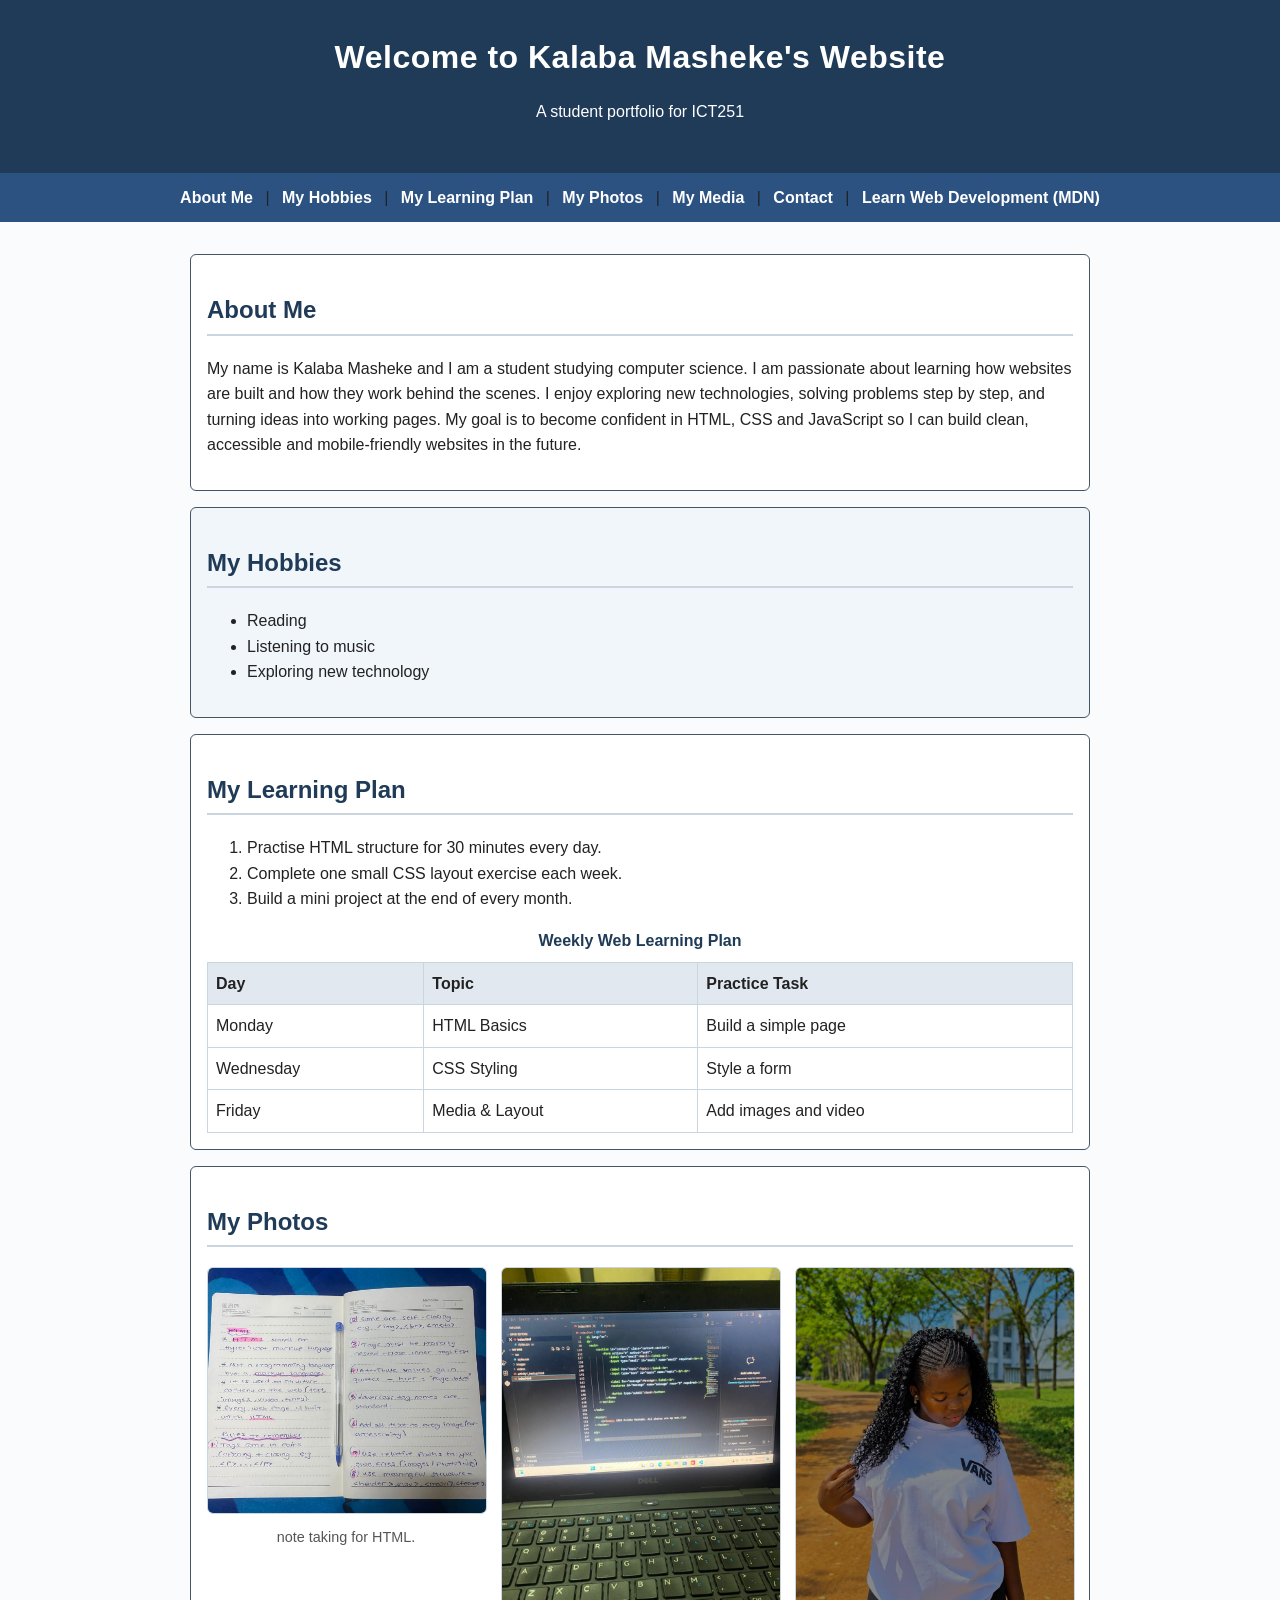
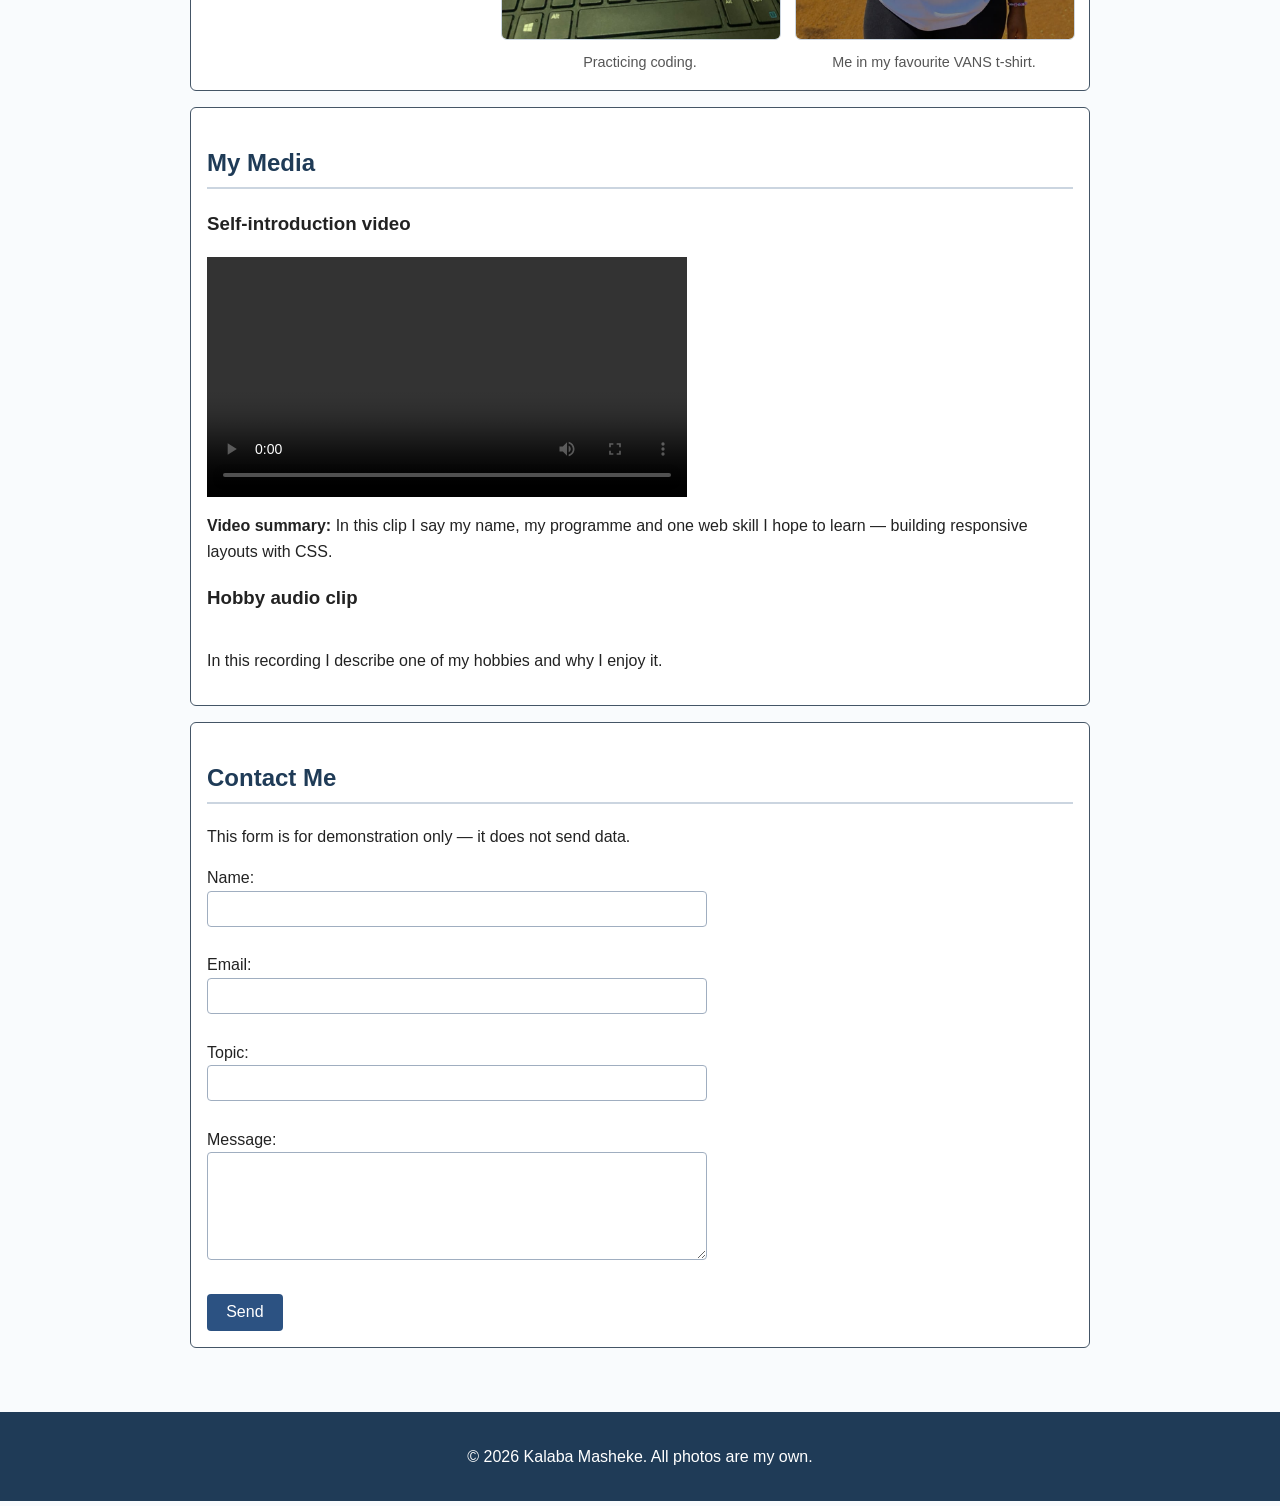
<file: index.html>
<!DOCTYPE html>
<html lang="en">

<head>
    <meta charset="UTF-8">
    <meta name="viewport" content="width=device-width, initial-scale=1.0">
    <title>Kalaba Masheke's Website</title>
    <link rel="stylesheet" href="styles.css">
</head>

<body>

    <header>
        <h1>Welcome to Kalaba Masheke's Website</h1>
        <p>A student portfolio for ICT251</p>
    </header>

    <nav>
        <a href="#about">About Me</a> |
        <a href="#hobbies">My Hobbies</a> |
        <a href="#learning">My Learning Plan</a> |
        <a href="#photos">My Photos</a> |
        <a href="#media">My Media</a> |
        <a href="#contact">Contact</a> |
        <a href="https://developer.mozilla.org/en-US/docs/Learn" target="_blank">
            Learn Web Development (MDN)
        </a>
    </nav>

    <main>

        <section id="about" class="content-section">
            <h2>About Me</h2>
            <p>
                My name is Kalaba Masheke and I am a student studying computer science.
                I am passionate about learning how websites are built and how they
                work behind the scenes. I enjoy exploring new technologies, solving
                problems step by step, and turning ideas into working pages. My goal
                is to become confident in HTML, CSS and JavaScript so I can build
                clean, accessible and mobile-friendly websites in the future.
            </p>
        </section>

        <section id="hobbies" class="content-section">
            <h2>My Hobbies</h2>
            <ul>
                <li>Reading</li>
                <li>Listening to music</li>
                <li>Exploring new technology</li>
            </ul>
        </section>

        <section id="learning" class="content-section">
            <h2>My Learning Plan</h2>
            <ol>
                <li>Practise HTML structure for 30 minutes every day.</li>
                <li>Complete one small CSS layout exercise each week.</li>
                <li>Build a mini project at the end of every month.</li>
            </ol>

            <table>
                <caption>Weekly Web Learning Plan</caption>
                <thead>
                    <tr>
                        <th>Day</th>
                        <th>Topic</th>
                        <th>Practice Task</th>
                    </tr>
                </thead>
                <tbody>
                    <tr>
                        <td>Monday</td>
                        <td>HTML Basics</td>
                        <td>Build a simple page</td>
                    </tr>
                    <tr>
                        <td>Wednesday</td>
                        <td>CSS Styling</td>
                        <td>Style a form</td>
                    </tr>
                    <tr>
                        <td>Friday</td>
                        <td>Media &amp; Layout</td>
                        <td>Add images and video</td>
                    </tr>
                </tbody>
            </table>
        </section>

        <section id="photos" class="content-section">
            <h2>My Photos</h2>
            <div class="gallery">
                <figure>
                    <img src="photo1.jpg" alt="Study dump,my handwritten HTML notes">
                    <figcaption>note taking for HTML.</figcaption>
                </figure>
                <figure>
                    <img src="photo2.jpg" alt="Practicing coding on my laptop">
                    <figcaption>Practicing coding.</figcaption>
                </figure>
                <figure>
                    <img src="photo3.jpg" alt="Me in my favourite VANS t-shirt">
                    <figcaption>Me in my favourite VANS t-shirt.</figcaption>
                </figure>
            </div>
        </section>

        <section id="media" class="content-section">
            <h2>My Media</h2>

            <h3>Self-introduction video</h3>
            <video controls width="480">
                <source src="intro.mp4" type="video/mp4">
                Your browser does not support the video tag.
            </video>
            <p>
                <strong>Video summary:</strong> In this clip I say my name, my programme
                and one web skill I hope to learn — building responsive layouts with CSS.
            </p>

            <h3>Hobby audio clip</h3>
            <audio controls>
                <source src="voice.mp3" type="audio/mpeg">
                Your browser does not support the audio tag.
            </audio>
            <p>In this recording I describe one of my hobbies and why I enjoy it.</p>
        </section>

        <section id="contact" class="content-section">
            <h2>Contact Me</h2>
            <p>This form is for demonstration only — it does not send data.</p>

            <form action="#" method="post">
                <label for="name">Name:</label><br>
                <input type="text" id="name" name="name" required><br><br>

                <label for="email">Email:</label><br>
                <input type="email" id="email" name="email" required><br><br>

                <label for="topic">Topic:</label><br>
                <input type="text" id="topic" name="topic"><br><br>

                <label for="message">Message:</label><br>
                <textarea id="message" name="message" rows="5" required></textarea><br><br>

                <button type="submit">Send</button>
            </form>
        </section>

    </main>

    <footer>
        <p>&copy; 2026 Kalaba Masheke. All photos are my own.</p>
    </footer>

</body>

</html>
</file>
<file: styles.css>
/* ---------- Base ---------- */
body {
    font-family: "Segoe UI", Arial, sans-serif;
    font-size: 16px;
    line-height: 1.6;
    color: #222;
    background-color: #f9fbfd;
    margin: 0;
    padding: 0;
}

/* ---------- Header ---------- */
header {
    background-color: #1f3b57;
    color: #ffffff;
    padding: 2rem 1rem;
    text-align: center;
}

header h1 {
    margin: 0;
    font-size: 2rem;
    letter-spacing: 0.5px;
}

/* ---------- Navigation ---------- */
nav {
    background-color: #2c5282;
    padding: 0.75rem 1rem;
    text-align: center;
}

nav a {
    color: #ffffff;
    text-decoration: none;
    margin: 0 0.5rem;
    font-weight: 600;
}

nav a:hover,
nav a:focus {
    color: #ffe082;
    text-decoration: underline;
}

/* ---------- Main content ---------- */
main {
    max-width: 900px;
    margin: 0 auto;
    padding: 1rem;
}

.content-section {
    padding: 1rem;
    margin: 1rem 0;
    border: 1px solid #456;
    border-radius: 6px;
    background-color: #ffffff;
}

#hobbies {
    background-color: #f1f6fa;
}

h2 {
    color: #1f3b57;
    border-bottom: 2px solid #cbd5e0;
    padding-bottom: 0.25rem;
}

/* ---------- Table ---------- */
table {
    border-collapse: collapse;
    width: 100%;
    margin-top: 1rem;
}

caption {
    font-weight: bold;
    margin-bottom: 0.5rem;
    color: #1f3b57;
}

th,
td {
    border: 1px solid #cbd5e0;
    padding: 0.5rem;
    text-align: left;
}

th {
    background-color: #e2e8f0;
}

/* ---------- Gallery ---------- */
.gallery {
    display: flex;
    flex-wrap: wrap;
    gap: 1rem;
    justify-content: center;
}

.gallery figure {
    flex: 1 1 250px;
    max-width: 300px;
    margin: 0;
    text-align: center;
}

.gallery img {
    width: 100%;
    height: auto;
    border-radius: 6px;
    border: 1px solid #cbd5e0;
}

figcaption {
    font-size: 0.9rem;
    color: #555;
    margin-top: 0.25rem;
}

/* ---------- Media ---------- */
video,
audio {
    max-width: 100%;
    height: auto;
    display: block;
    margin: 0.5rem 0;
}

/* ---------- Form ---------- */
form {
    max-width: 500px;
}

input,
textarea {
    width: 100%;
    padding: 0.5rem;
    border: 1px solid #a0aec0;
    border-radius: 4px;
    font-size: 1rem;
    box-sizing: border-box;
}

button {
    background-color: #2c5282;
    color: #ffffff;
    padding: 0.6rem 1.2rem;
    border: none;
    border-radius: 4px;
    font-size: 1rem;
    cursor: pointer;
}

button:hover,
button:focus {
    background-color: #1f3b57;
}

/* ---------- Footer ---------- */
footer {
    background-color: #1f3b57;
    color: #ffffff;
    text-align: center;
    padding: 1rem;
    margin-top: 2rem;
}

/* ---------- Responsive ---------- */
img,
video {
    max-width: 100%;
    height: auto;
}
</file>
